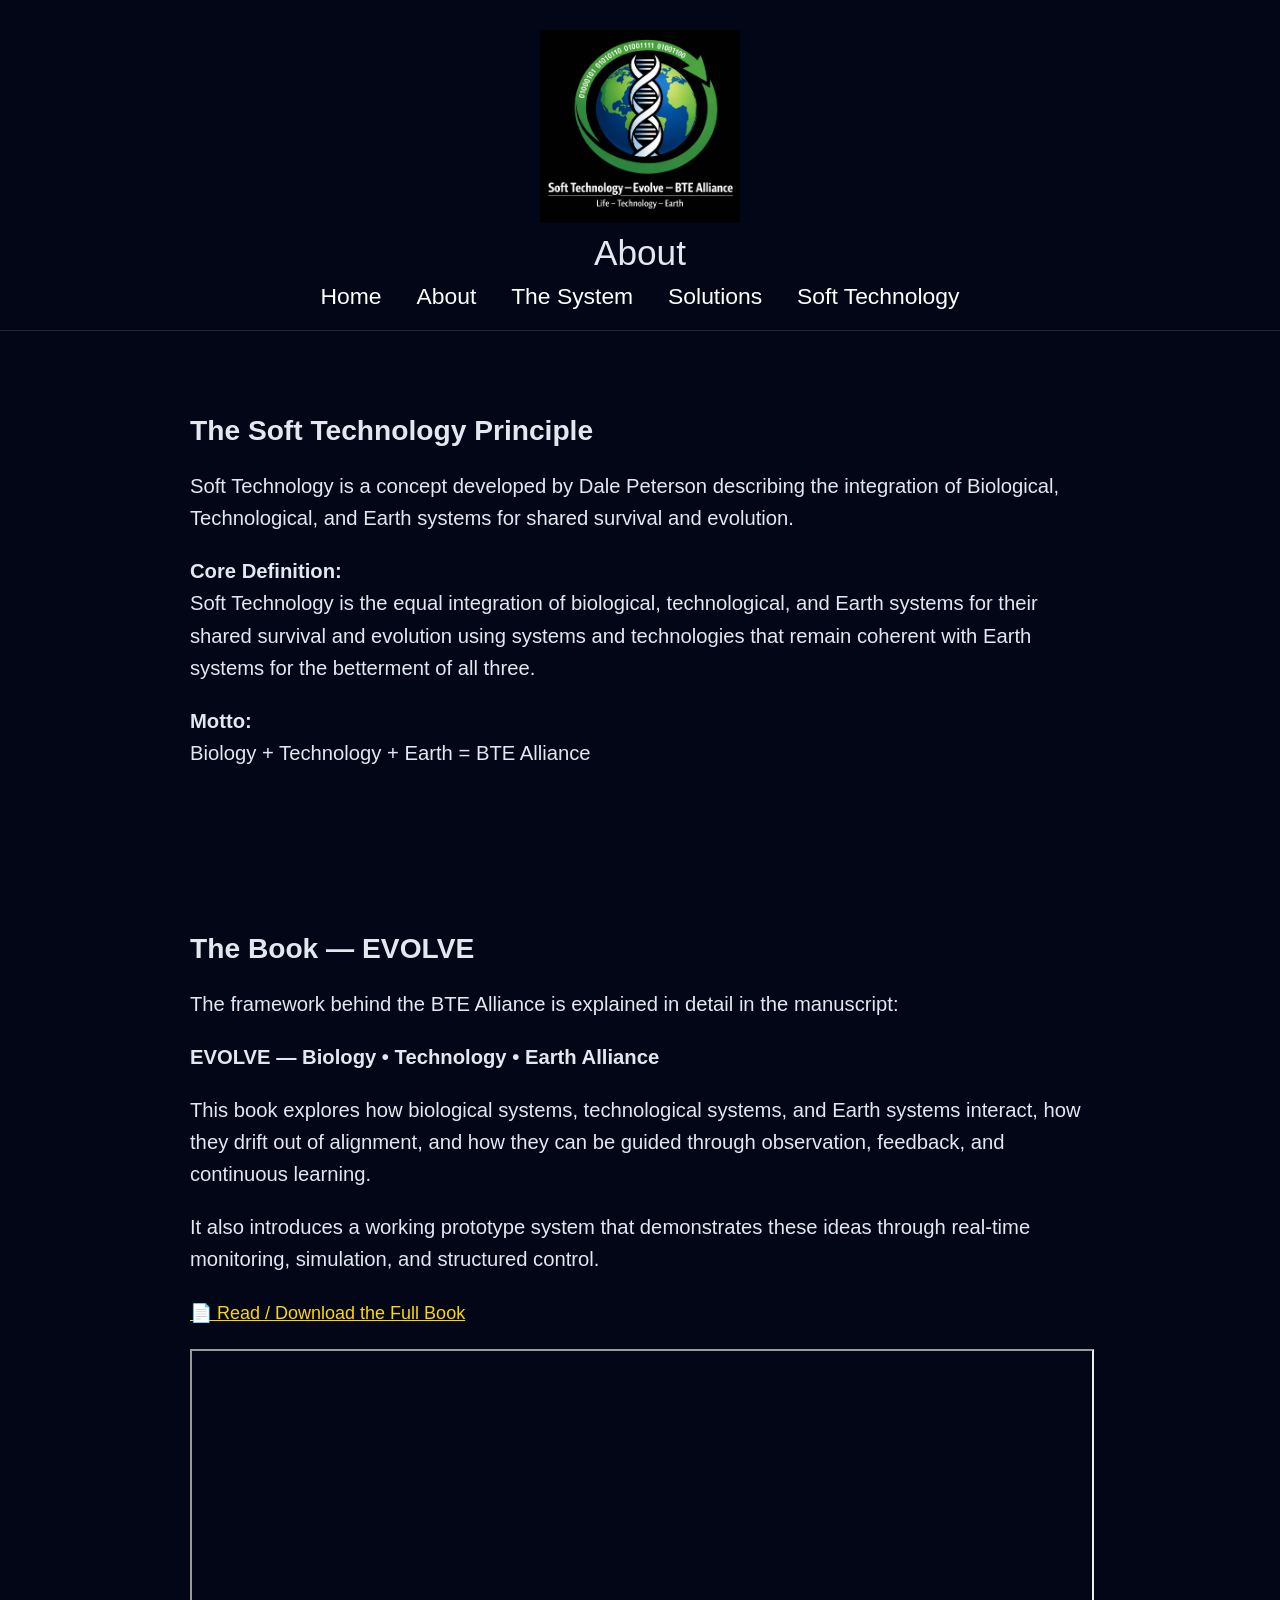
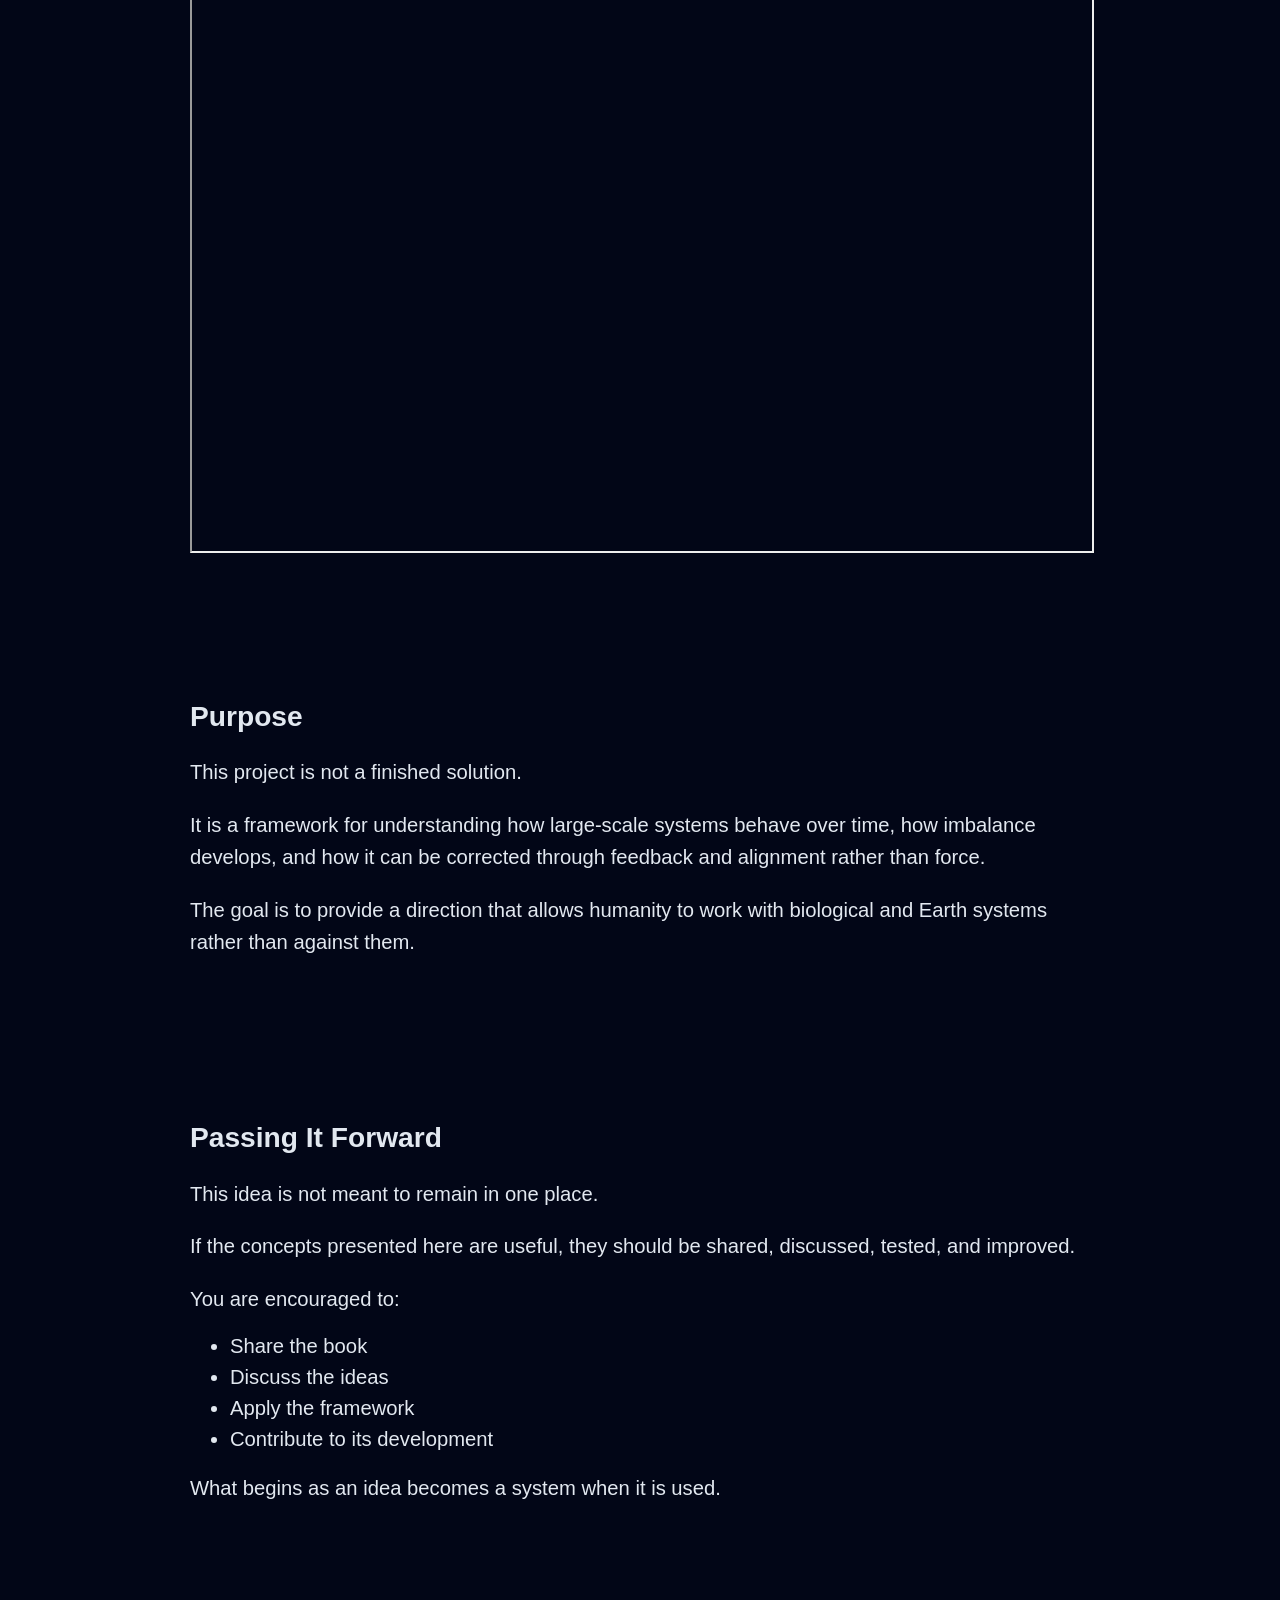
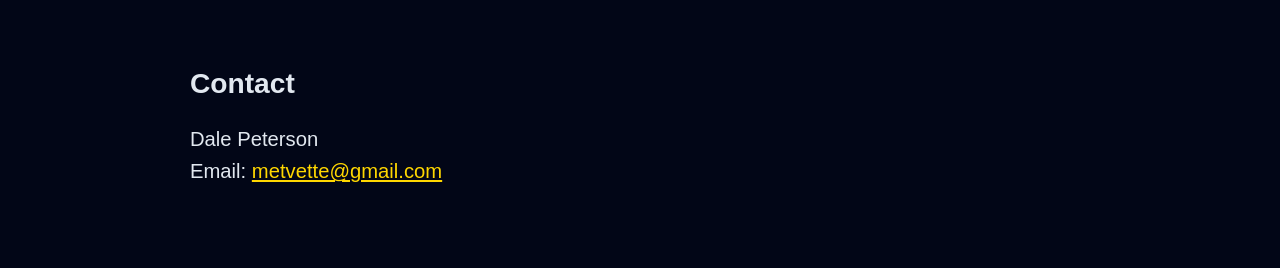
<file: about.html>
<!DOCTYPE html>
<html lang="en">
<head>
    <meta charset="UTF-8">
    <title>About – BTE Alliance</title>
    <link rel="stylesheet" href="style.css">
</head>
<body>

<header>
    <img src="logo.png" class="logo">
    <h1>About</h1>

    <nav>
        <a href="index.html">Home</a>
        <a href="about.html">About</a>
        <a href="system.html">The System</a>
        <a href="solutions.html">Solutions</a>
        <a href="soft-technology.html">Soft Technology</a>
    </nav>
</header>

<!-- ========================= -->
<!-- CORE PRINCIPLE -->
<!-- ========================= -->

<section>
    <h2>The Soft Technology Principle</h2>

    <p>
        Soft Technology is a concept developed by Dale Peterson describing the integration
        of Biological, Technological, and Earth systems for shared survival and evolution.
    </p>

    <p>
        <strong>Core Definition:</strong><br>
        Soft Technology is the equal integration of biological, technological,
        and Earth systems for their shared survival and evolution using systems
        and technologies that remain coherent with Earth systems for the
        betterment of all three.
    </p>

    <p>
        <strong>Motto:</strong><br>
        Biology + Technology + Earth = BTE Alliance
    </p>
</section>

<!-- ========================= -->
<!-- THE BOOK -->
<!-- ========================= -->

<section>
    <h2>The Book — EVOLVE</h2>

    <p>
        The framework behind the BTE Alliance is explained in detail in the manuscript:
    </p>

    <p>
        <strong>EVOLVE — Biology • Technology • Earth Alliance</strong>
    </p>

    <p>
        This book explores how biological systems, technological systems,
        and Earth systems interact, how they drift out of alignment,
        and how they can be guided through observation, feedback,
        and continuous learning.
    </p>

    <p>
        It also introduces a working prototype system that demonstrates these ideas
        through real-time monitoring, simulation, and structured control.
    </p>

    <!-- DOWNLOAD LINK -->
    <p>
        <a href="EVOLVE BTE Book.pdf" target="_blank" style="font-size:18px;">
            📄 Read / Download the Full Book
        </a>
    </p>

    <!-- OPTIONAL EMBED (leave or remove) -->
    <iframe src="EVOLVE BTE Book.pdf" width="100%" height="800px"></iframe>

</section>

<!-- ========================= -->
<!-- PURPOSE -->
<!-- ========================= -->

<section>
    <h2>Purpose</h2>

    <p>
        This project is not a finished solution.
    </p>

    <p>
        It is a framework for understanding how large-scale systems behave over time,
        how imbalance develops, and how it can be corrected through feedback
        and alignment rather than force.
    </p>

    <p>
        The goal is to provide a direction that allows humanity to work with
        biological and Earth systems rather than against them.
    </p>
</section>

<!-- ========================= -->
<!-- PASS IT FORWARD -->
<!-- ========================= -->

<section>
    <h2>Passing It Forward</h2>

    <p>
        This idea is not meant to remain in one place.
    </p>

    <p>
        If the concepts presented here are useful, they should be shared,
        discussed, tested, and improved.
    </p>

    <p>
        You are encouraged to:
    </p>

    <ul>
        <li>Share the book</li>
        <li>Discuss the ideas</li>
        <li>Apply the framework</li>
        <li>Contribute to its development</li>
    </ul>

    <p>
        What begins as an idea becomes a system when it is used.
    </p>
</section>

<!-- ========================= -->
<!-- CONTACT -->
<!-- ========================= -->

<section>
    <h2>Contact</h2>

    <p>
        Dale Peterson<br>
        Email: <a href="mailto:metvette@gmail.com">metvette@gmail.com</a>
    </p>
</section>

</body>
</html>
</file>
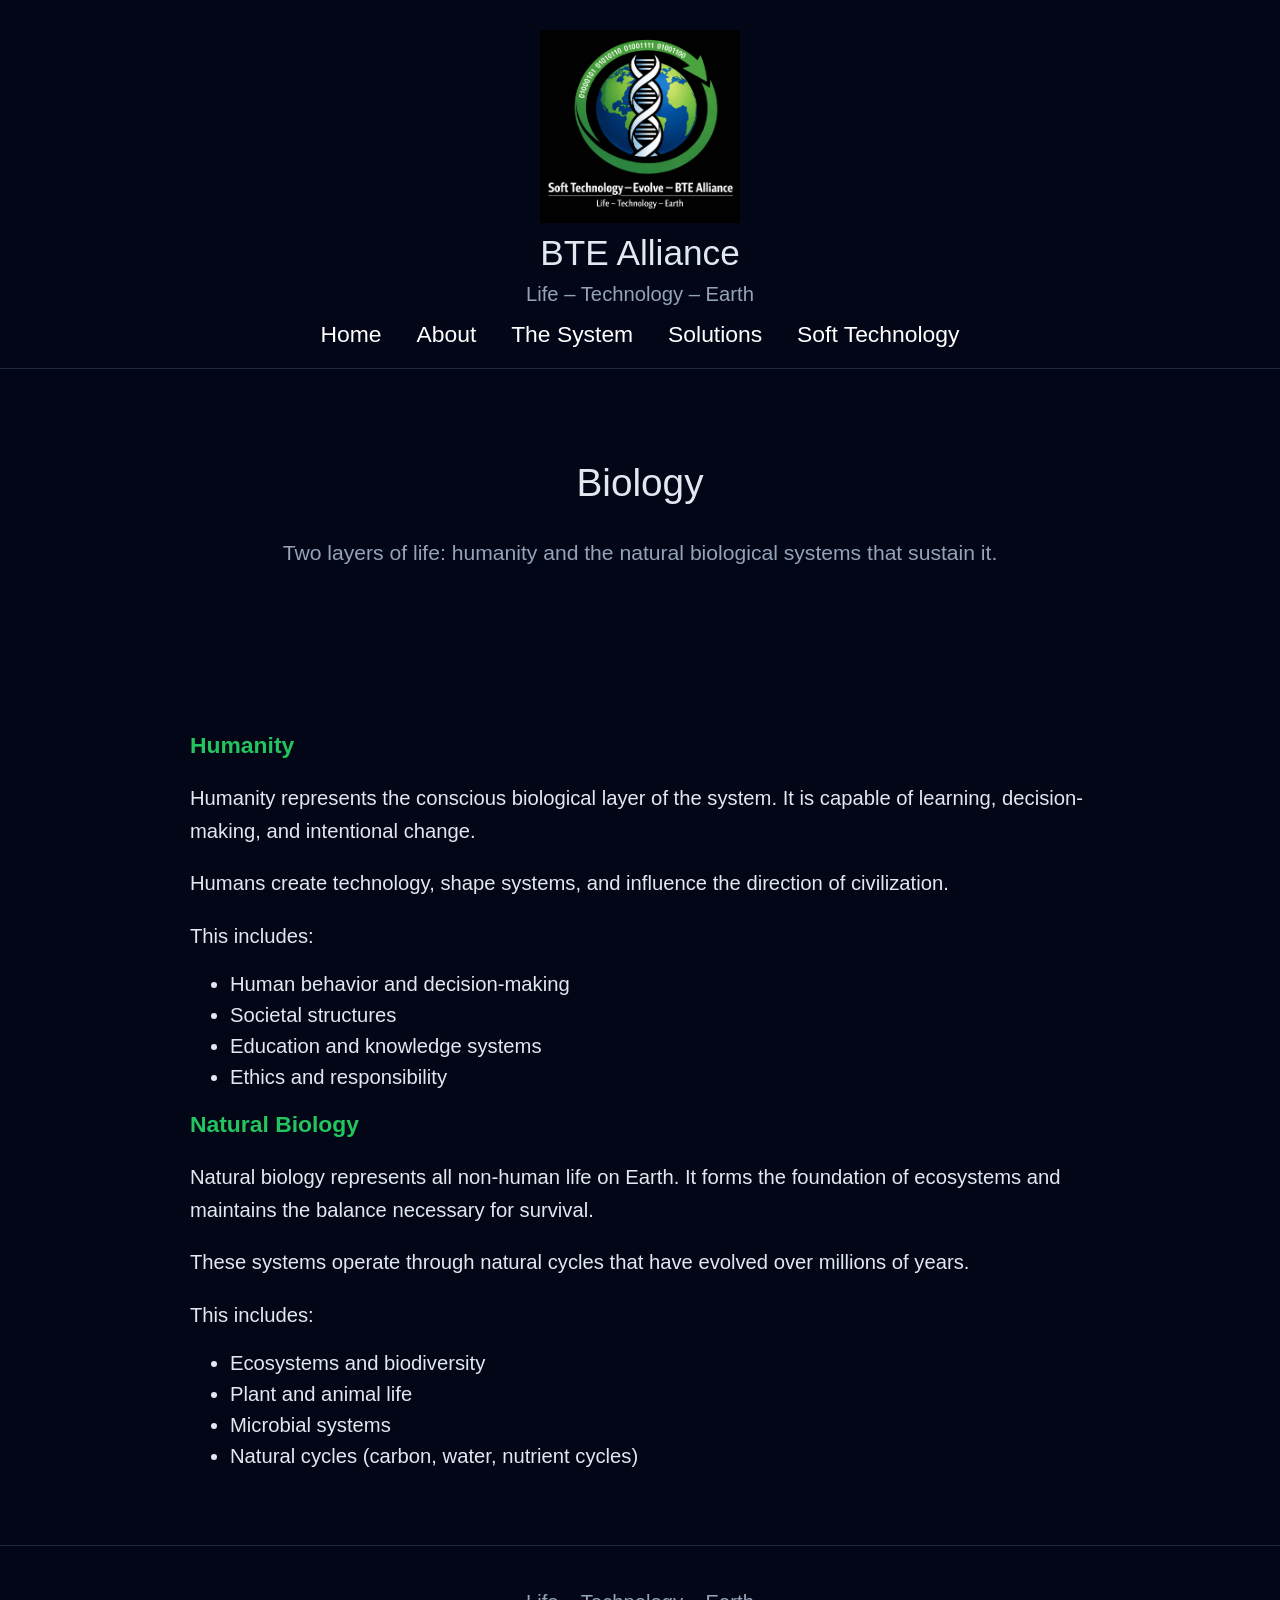
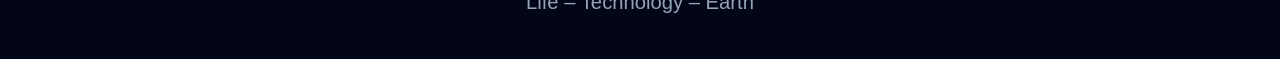
<file: biology.html>
<!DOCTYPE html>
<html lang="en">
<head>
    <meta charset="UTF-8">
    <title>Biology – BTE Alliance</title>
    <link rel="stylesheet" href="style.css">
</head>
<body>

<!-- ========================= -->
<!-- HEADER / NAVIGATION -->
<!-- ========================= -->

<header>
    <img src="logo.png" alt="BTE Alliance Symbol" class="logo">
    <h1>BTE Alliance</h1>
    <p>Life – Technology – Earth</p>

    <nav>
        <a href="index.html">Home</a>
        <a href="about.html">About</a>
        <a href="system.html">The System</a>
        <a href="solutions.html">Solutions</a>
		<a href="soft-technology.html">Soft Technology</a>
    </nav>
</header>

<!-- ========================= -->
<!-- PAGE TITLE -->
<!-- ========================= -->

<section class="hero">
    <h2>Biology</h2>
    <p>Two layers of life: humanity and the natural biological systems that sustain it.</p>
</section>

<!-- ========================= -->
<!-- TWO COLUMN LAYOUT -->
<!-- ========================= -->

<section class="tech-columns">

    <!-- LEFT COLUMN -->
    <div class="column">
        <h3>Humanity</h3>

        <p>
        Humanity represents the conscious biological layer of the system. It is capable of learning, decision-making, and intentional change.
        </p>

        <p>
        Humans create technology, shape systems, and influence the direction of civilization.
        </p>

        <p>
        This includes:
        </p>

        <ul>
            <li>Human behavior and decision-making</li>
            <li>Societal structures</li>
            <li>Education and knowledge systems</li>
            <li>Ethics and responsibility</li>
        </ul>

    </div>

    <!-- RIGHT COLUMN -->
    <div class="column">
        <h3>Natural Biology</h3>

        <p>
        Natural biology represents all non-human life on Earth. It forms the foundation of ecosystems and maintains the balance necessary for survival.
        </p>

        <p>
        These systems operate through natural cycles that have evolved over millions of years.
        </p>

        <p>
        This includes:
        </p>

        <ul>
            <li>Ecosystems and biodiversity</li>
            <li>Plant and animal life</li>
            <li>Microbial systems</li>
            <li>Natural cycles (carbon, water, nutrient cycles)</li>
        </ul>

    </div>

</section>

<!-- ========================= -->
<!-- FOOTER -->
<!-- ========================= -->

<footer>
    <p>Life – Technology – Earth</p>
</footer>

</body>
</html>
</file>
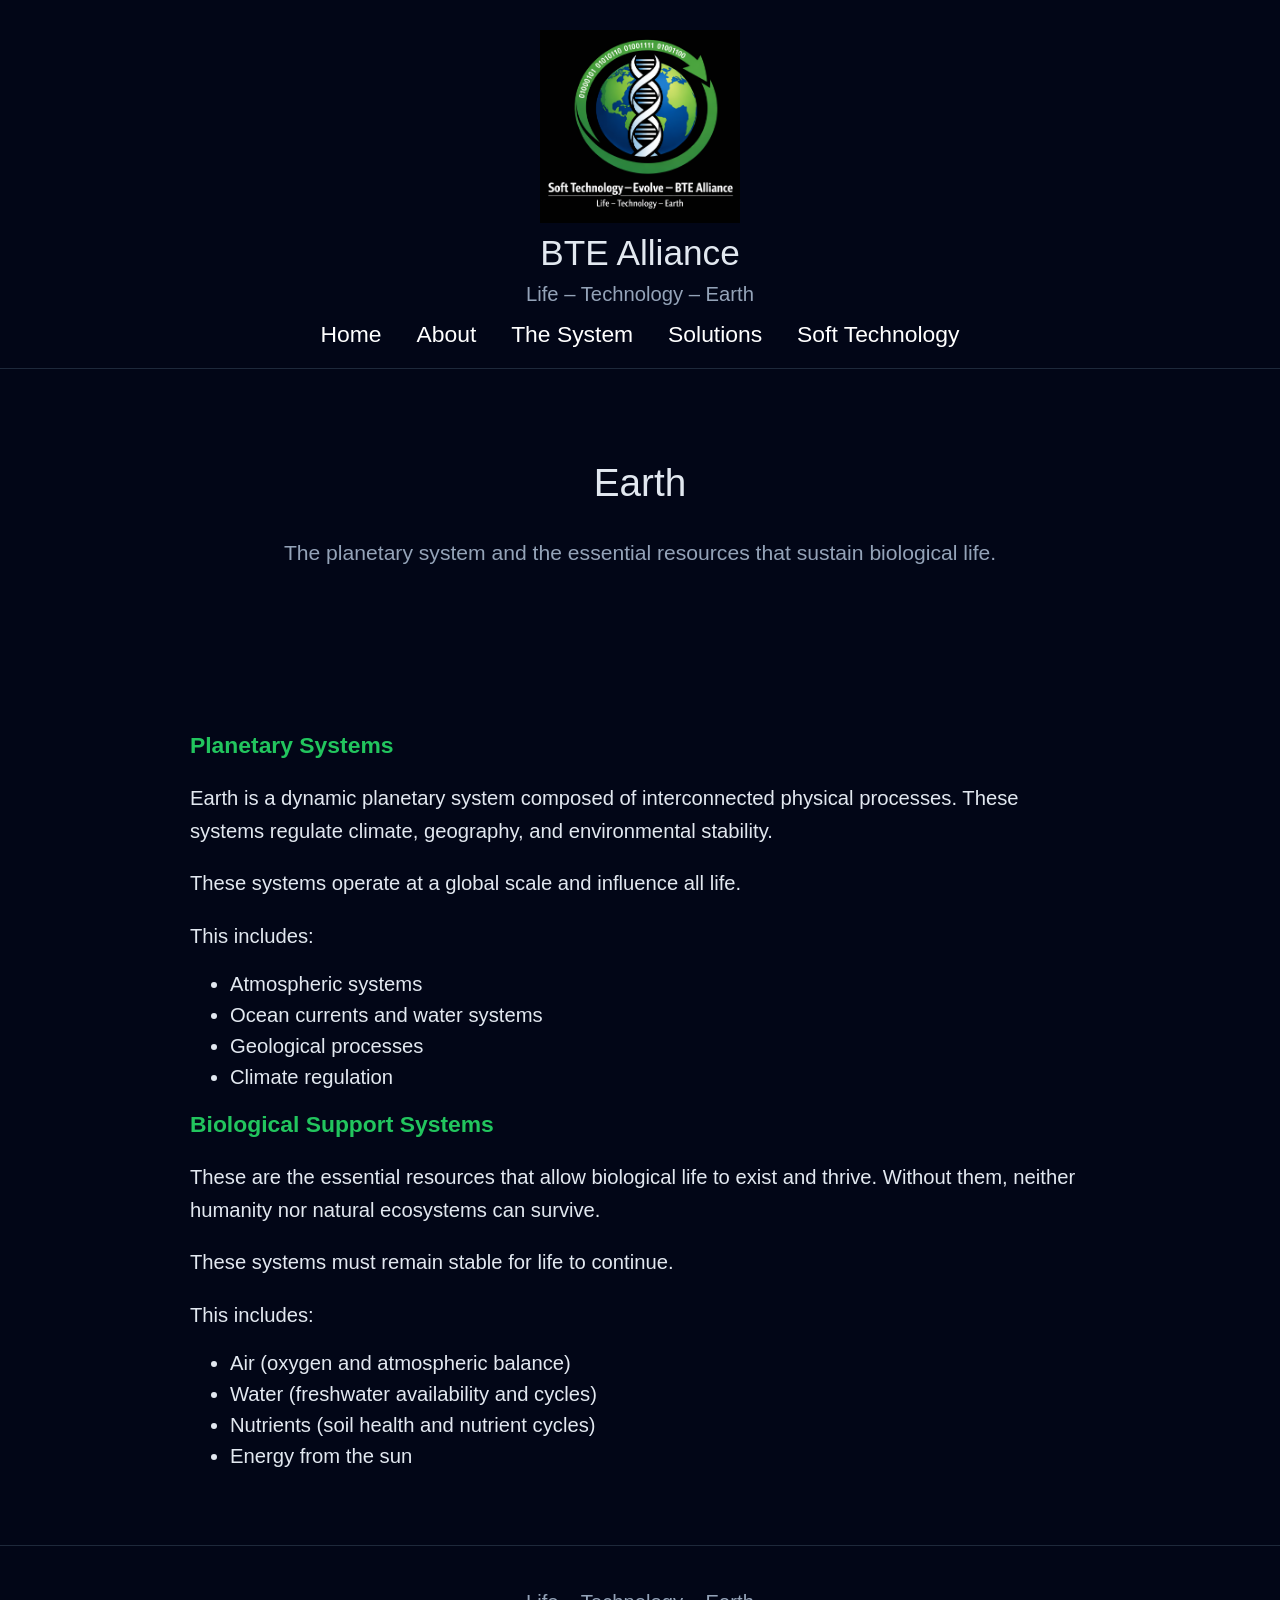
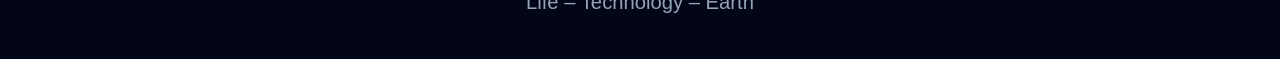
<file: earth.html>
<!DOCTYPE html>
<html lang="en">
<head>
    <meta charset="UTF-8">
    <title>Earth – BTE Alliance</title>
    <link rel="stylesheet" href="style.css">
</head>
<body>

<!-- ========================= -->
<!-- HEADER / NAVIGATION -->
<!-- ========================= -->

<header>
    <img src="logo.png" alt="BTE Alliance Symbol" class="logo">
    <h1>BTE Alliance</h1>
    <p>Life – Technology – Earth</p>

    <nav>
        <a href="index.html">Home</a>
        <a href="about.html">About</a>
        <a href="system.html">The System</a>
        <a href="solutions.html">Solutions</a>
		<a href="soft-technology.html">Soft Technology</a>
    </nav>
</header>

<!-- ========================= -->
<!-- PAGE TITLE -->
<!-- ========================= -->

<section class="hero">
    <h2>Earth</h2>
    <p>The planetary system and the essential resources that sustain biological life.</p>
</section>

<!-- ========================= -->
<!-- TWO COLUMN LAYOUT -->
<!-- ========================= -->

<section class="tech-columns">

    <!-- LEFT COLUMN -->
    <div class="column">
        <h3>Planetary Systems</h3>

        <p>
        Earth is a dynamic planetary system composed of interconnected physical processes.
        These systems regulate climate, geography, and environmental stability.
        </p>

        <p>
        These systems operate at a global scale and influence all life.
        </p>

        <p>
        This includes:
        </p>

        <ul>
            <li>Atmospheric systems</li>
            <li>Ocean currents and water systems</li>
            <li>Geological processes</li>
            <li>Climate regulation</li>
        </ul>

    </div>

    <!-- RIGHT COLUMN -->
    <div class="column">
        <h3>Biological Support Systems</h3>

        <p>
        These are the essential resources that allow biological life to exist and thrive.
        Without them, neither humanity nor natural ecosystems can survive.
        </p>

        <p>
        These systems must remain stable for life to continue.
        </p>

        <p>
        This includes:
        </p>

        <ul>
            <li>Air (oxygen and atmospheric balance)</li>
            <li>Water (freshwater availability and cycles)</li>
            <li>Nutrients (soil health and nutrient cycles)</li>
            <li>Energy from the sun</li>
        </ul>

    </div>

</section>

<!-- ========================= -->
<!-- FOOTER -->
<!-- ========================= -->

<footer>
    <p>Life – Technology – Earth</p>
</footer>

</body>
</html>
</file>
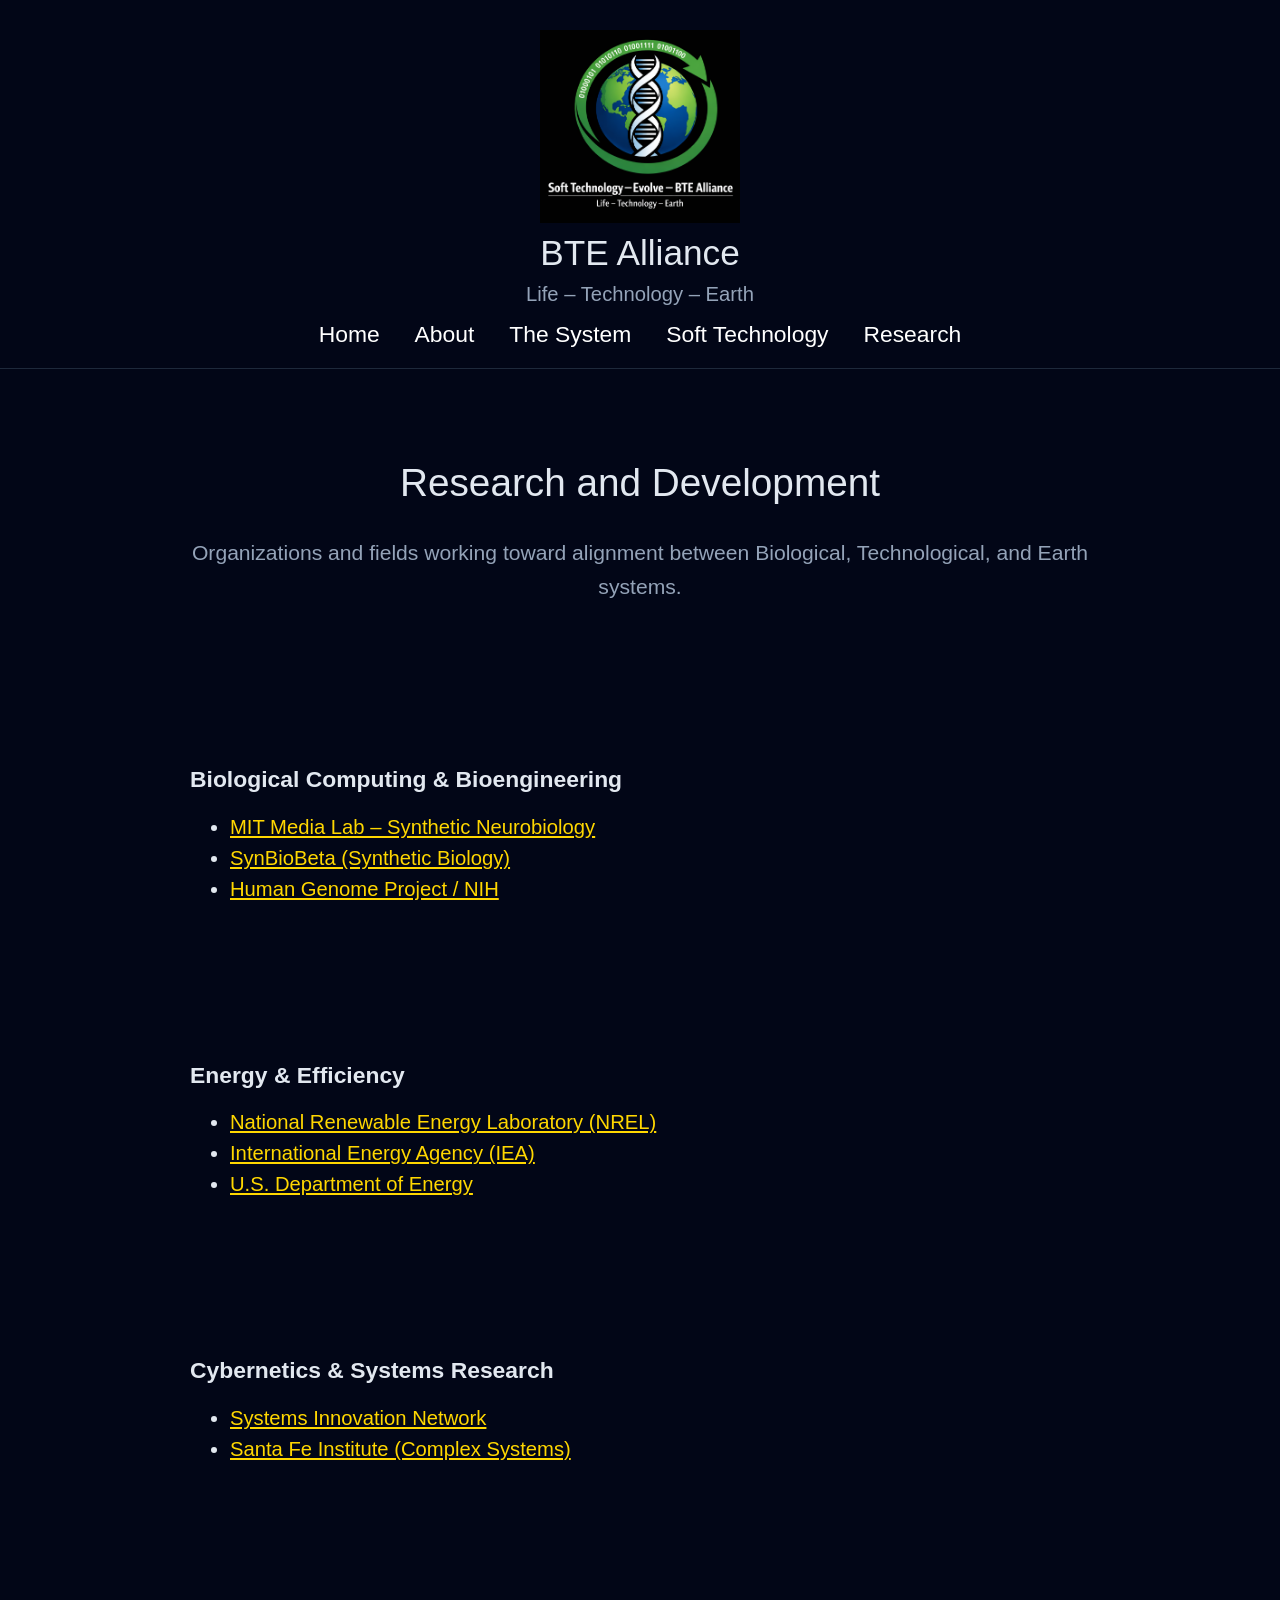
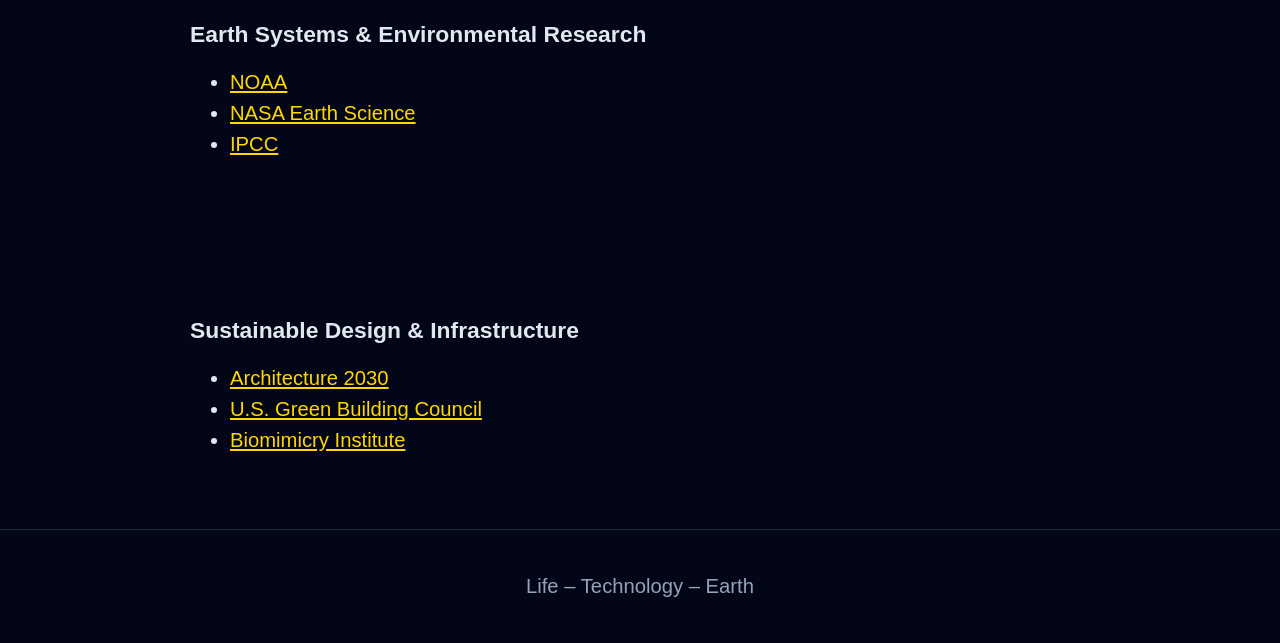
<file: research.html>
<!DOCTYPE html>
<html lang="en">
<head>
    <meta charset="UTF-8">
    <title>Research – BTE Alliance</title>
    <link rel="stylesheet" href="style.css">
</head>
<body>

<header>
    <img src="logo.png" alt="BTE Alliance Symbol" class="logo">
    <h1>BTE Alliance</h1>
    <p>Life – Technology – Earth</p>

    <nav>
        <a href="index.html">Home</a>
        <a href="about.html">About</a>
        <a href="system.html">The System</a>
        <a href="soft-technology.html">Soft Technology</a>
        <a href="research.html">Research</a>
    </nav>
</header>

<section class="hero">
    <h2>Research and Development</h2>
    <p>Organizations and fields working toward alignment between Biological, Technological, and Earth systems.</p>
</section>

<!-- ========================= -->
<!-- BIOLOGICAL / COMPUTATION -->
<!-- ========================= -->

<section>
    <h3>Biological Computing & Bioengineering</h3>

    <ul>
        <li><a href="https://www.media.mit.edu/groups/synthetic-neurobiology/overview/" target="_blank">MIT Media Lab – Synthetic Neurobiology</a></li>
        <li><a href="https://www.synbiobeta.com/" target="_blank">SynBioBeta (Synthetic Biology)</a></li>
        <li><a href="https://www.genome.gov/" target="_blank">Human Genome Project / NIH</a></li>
    </ul>
</section>

<!-- ========================= -->
<!-- ENERGY -->
<!-- ========================= -->

<section>
    <h3>Energy & Efficiency</h3>

    <ul>
        <li><a href="https://www.nrel.gov/" target="_blank">National Renewable Energy Laboratory (NREL)</a></li>
        <li><a href="https://www.iea.org/" target="_blank">International Energy Agency (IEA)</a></li>
        <li><a href="https://www.energy.gov/" target="_blank">U.S. Department of Energy</a></li>
    </ul>
</section>

<!-- ========================= -->
<!-- SYSTEMS / CYBERNETICS -->
<!-- ========================= -->

<section>
    <h3>Cybernetics & Systems Research</h3>

    <ul>
        <li><a href="https://www.systemsinnovation.io/" target="_blank">Systems Innovation Network</a></li>
        <li><a href="https://www.santafe.edu/" target="_blank">Santa Fe Institute (Complex Systems)</a></li>
    </ul>
</section>

<!-- ========================= -->
<!-- ENVIRONMENT -->
<!-- ========================= -->

<section>
    <h3>Earth Systems & Environmental Research</h3>

    <ul>
        <li><a href="https://www.noaa.gov/" target="_blank">NOAA</a></li>
        <li><a href="https://www.nasa.gov/earth" target="_blank">NASA Earth Science</a></li>
        <li><a href="https://www.ipcc.ch/" target="_blank">IPCC</a></li>
    </ul>
</section>

<!-- ========================= -->
<!-- INFRASTRUCTURE -->
<!-- ========================= -->

<section>
    <h3>Sustainable Design & Infrastructure</h3>

    <ul>
        <li><a href="https://www.architecture2030.org/" target="_blank">Architecture 2030</a></li>
        <li><a href="https://www.usgbc.org/" target="_blank">U.S. Green Building Council</a></li>
        <li><a href="https://biomimicry.org/" target="_blank">Biomimicry Institute</a></li>
    </ul>
</section>

<footer>
    <p>Life – Technology – Earth</p>
</footer>

</body>
</html>
</file>
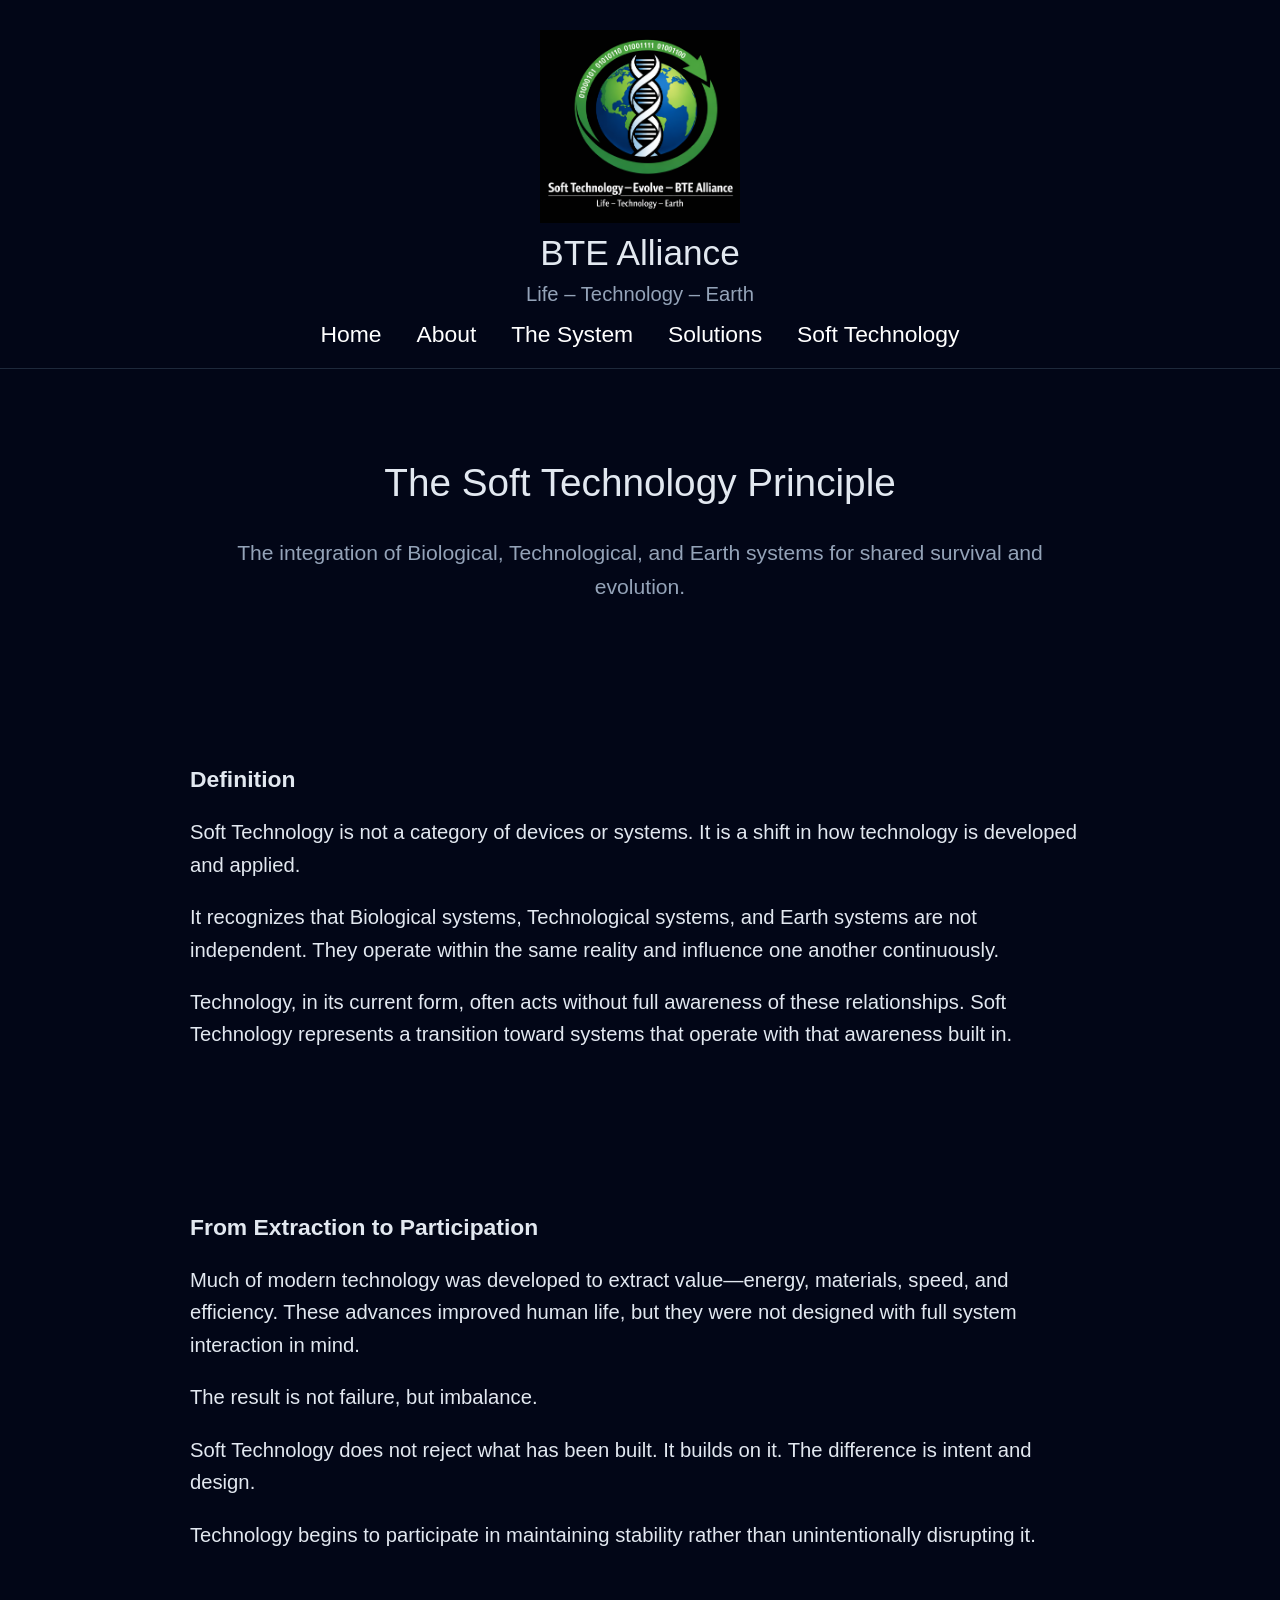
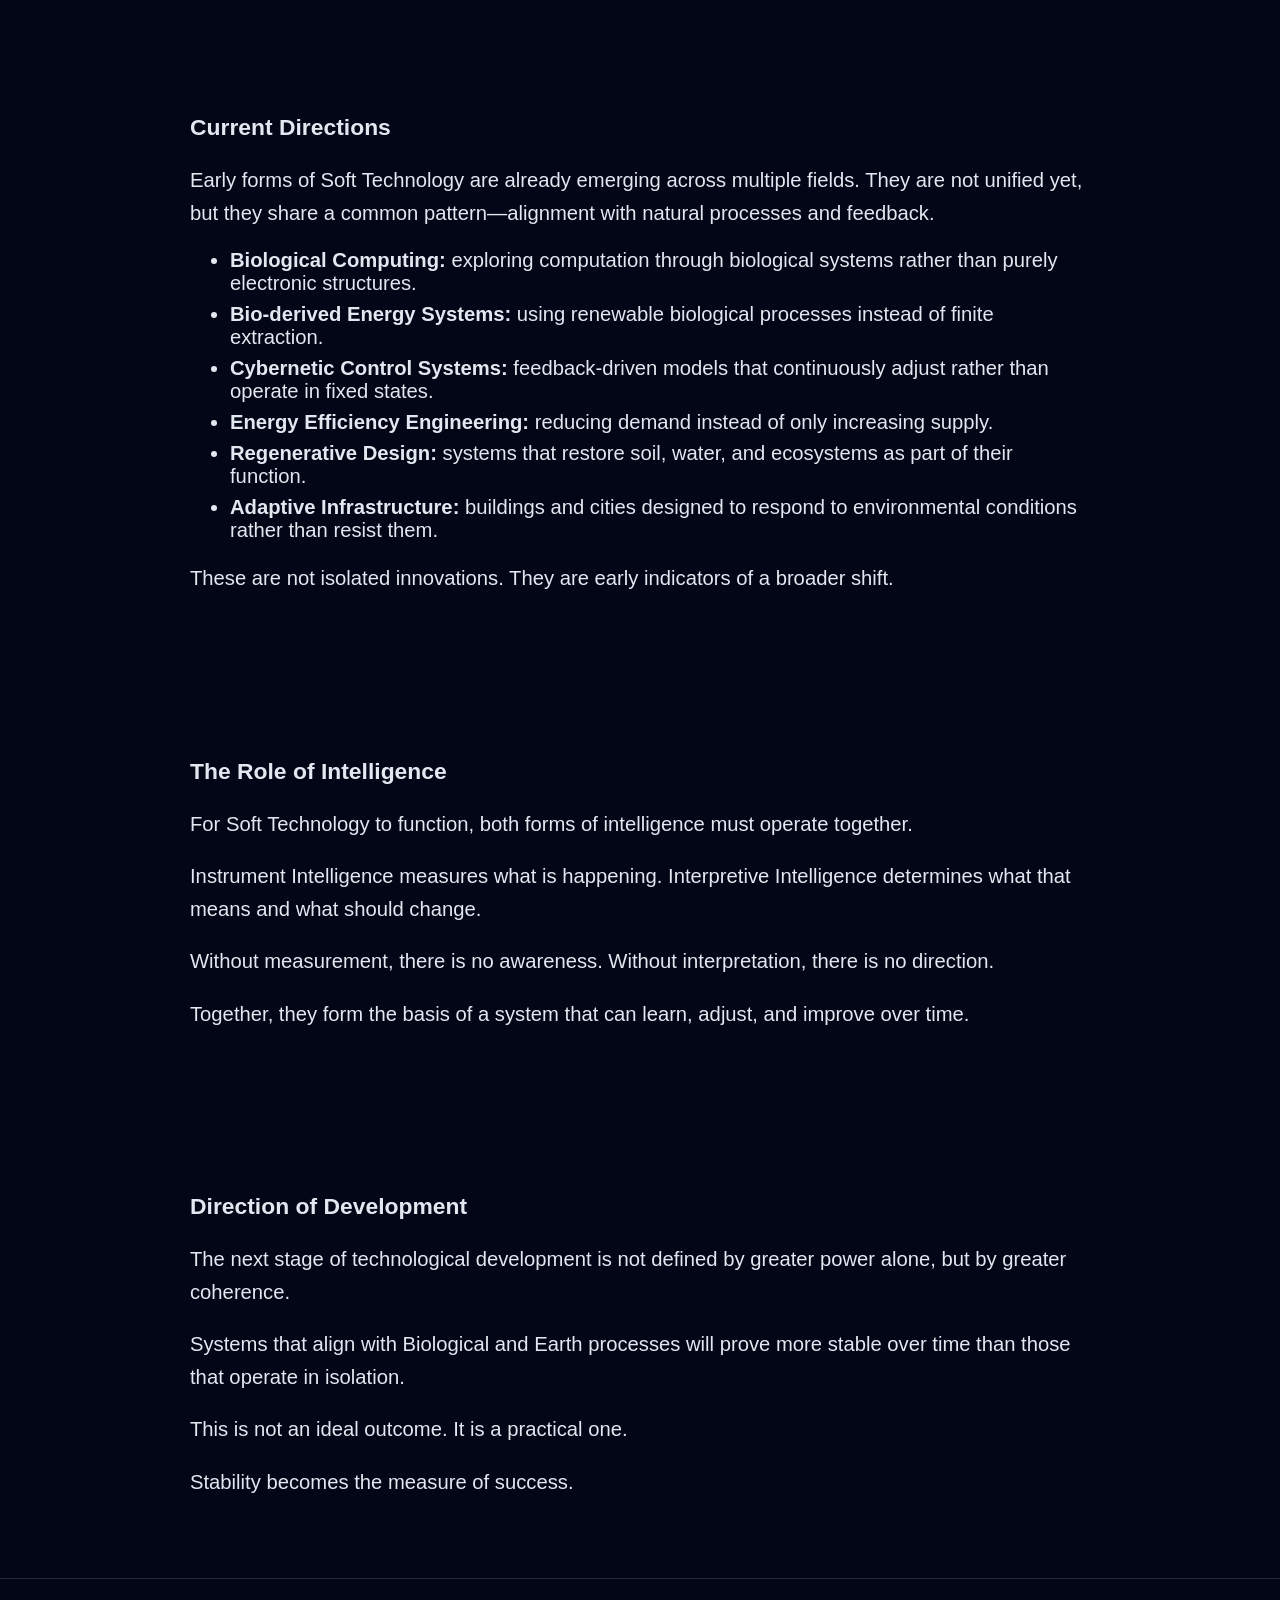
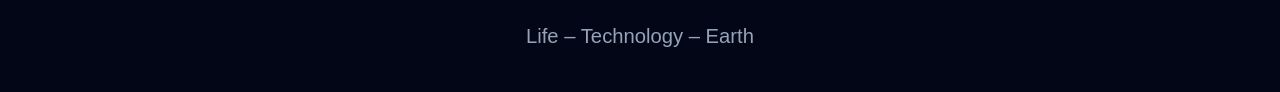
<file: soft-technology.html>
<!DOCTYPE html>
<html lang="en">
<head>
    <meta charset="UTF-8">
    <title>Soft Technology – BTE Alliance</title>
    <link rel="stylesheet" href="style.css">
</head>
<body>

<!-- ========================= -->
<!-- HEADER -->
<!-- ========================= -->

<header>
    <img src="logo.png" alt="BTE Alliance Symbol" class="logo">
    <h1>BTE Alliance</h1>
    <p>Life – Technology – Earth</p>

    <nav>
        <a href="index.html">Home</a>
        <a href="about.html">About</a>
        <a href="system.html">The System</a>
        <a href="solutions.html">Solutions</a>
		<a href="soft-technology.html">Soft Technology</a>
    </nav>
</header>

<!-- ========================= -->
<!-- HERO -->
<!-- ========================= -->

<section class="hero">
    <h2>The Soft Technology Principle</h2>
    <p>The integration of Biological, Technological, and Earth systems for shared survival and evolution.</p>
</section>

<!-- ========================= -->
<!-- CORE CONTENT -->
<!-- ========================= -->

<section>

    <h3>Definition</h3>

    <p>
    Soft Technology is not a category of devices or systems. It is a shift in how technology is developed and applied.
    </p>

    <p>
    It recognizes that Biological systems, Technological systems, and Earth systems are not independent. They operate within the same reality and influence one another continuously.
    </p>

    <p>
    Technology, in its current form, often acts without full awareness of these relationships. Soft Technology represents a transition toward systems that operate with that awareness built in.
    </p>

</section>


<section>

    <h3>From Extraction to Participation</h3>

    <p>
    Much of modern technology was developed to extract value—energy, materials, speed, and efficiency. These advances improved human life, but they were not designed with full system interaction in mind.
    </p>

    <p>
    The result is not failure, but imbalance.
    </p>

    <p>
    Soft Technology does not reject what has been built. It builds on it. The difference is intent and design.
    </p>

    <p>
    Technology begins to participate in maintaining stability rather than unintentionally disrupting it.
    </p>

</section>


<section>

    <h3>Current Directions</h3>

    <p>
    Early forms of Soft Technology are already emerging across multiple fields. They are not unified yet, but they share a common pattern—alignment with natural processes and feedback.
    </p>

    <ul>
        <li><strong>Biological Computing:</strong> exploring computation through biological systems rather than purely electronic structures.</li>

        <li><strong>Bio-derived Energy Systems:</strong> using renewable biological processes instead of finite extraction.</li>

        <li><strong>Cybernetic Control Systems:</strong> feedback-driven models that continuously adjust rather than operate in fixed states.</li>

        <li><strong>Energy Efficiency Engineering:</strong> reducing demand instead of only increasing supply.</li>

        <li><strong>Regenerative Design:</strong> systems that restore soil, water, and ecosystems as part of their function.</li>

        <li><strong>Adaptive Infrastructure:</strong> buildings and cities designed to respond to environmental conditions rather than resist them.</li>
    </ul>

    <p>
    These are not isolated innovations. They are early indicators of a broader shift.
    </p>

</section>


<section>

    <h3>The Role of Intelligence</h3>

    <p>
    For Soft Technology to function, both forms of intelligence must operate together.
    </p>

    <p>
    Instrument Intelligence measures what is happening. Interpretive Intelligence determines what that means and what should change.
    </p>

    <p>
    Without measurement, there is no awareness. Without interpretation, there is no direction.
    </p>

    <p>
    Together, they form the basis of a system that can learn, adjust, and improve over time.
    </p>

</section>


<section>

    <h3>Direction of Development</h3>

    <p>
    The next stage of technological development is not defined by greater power alone, but by greater coherence.
    </p>

    <p>
    Systems that align with Biological and Earth processes will prove more stable over time than those that operate in isolation.
    </p>

    <p>
    This is not an ideal outcome. It is a practical one.
    </p>

    <p>
    Stability becomes the measure of success.
    </p>

</section>

<!-- ========================= -->
<!-- FOOTER -->
<!-- ========================= -->

<footer>
    <p>Life – Technology – Earth</p>
</footer>

</body>
</html>
</file>
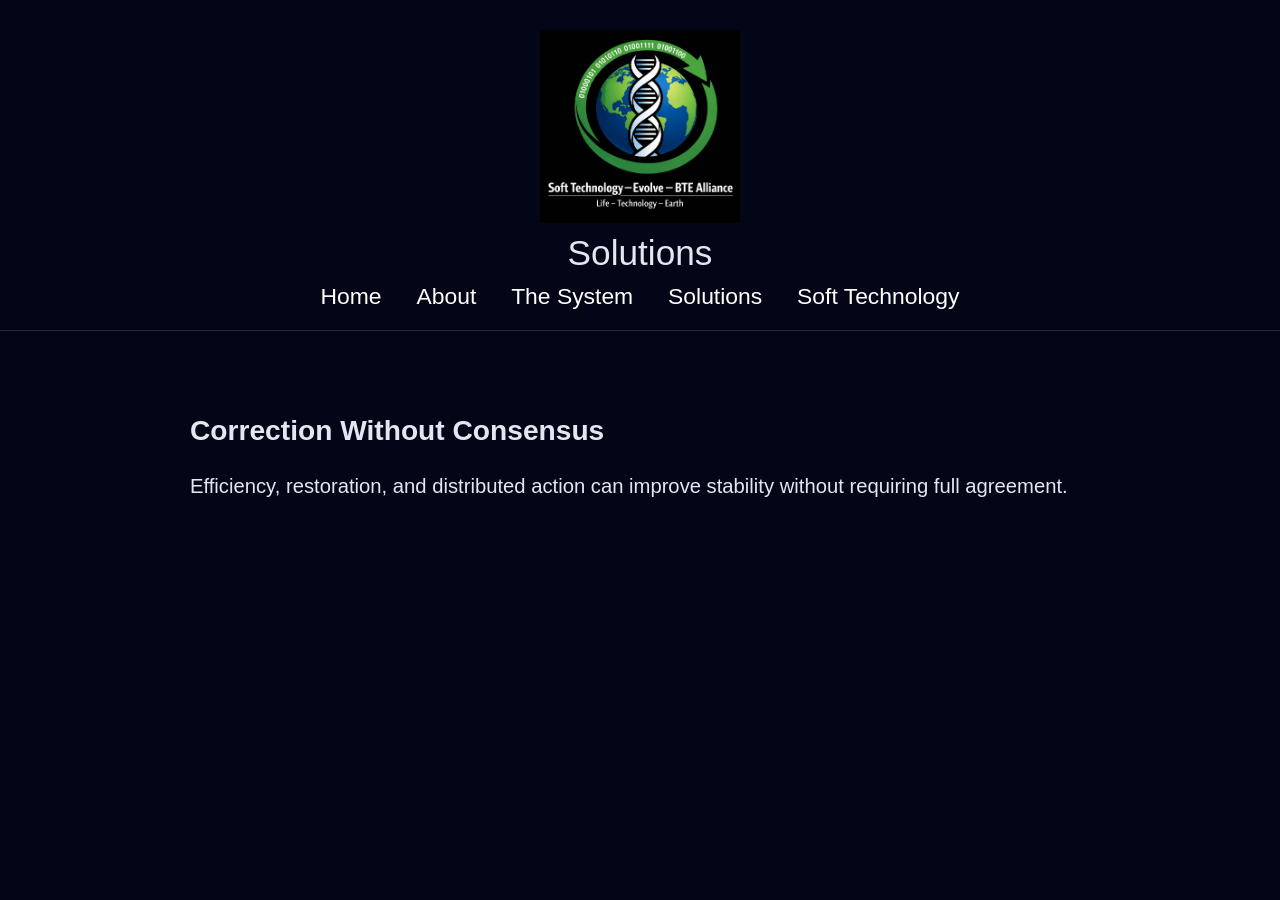
<file: solutions.html>
<!DOCTYPE html>
<html lang="en">
<head>
    <meta charset="UTF-8">
    <title>Solutions – BTE Alliance</title>
    <link rel="stylesheet" href="style.css">
</head>
<body>

<header>
    <img src="logo.png" class="logo">
    <h1>Solutions</h1>
    <nav>
        <a href="index.html">Home</a>
        <a href="about.html">About</a>
        <a href="system.html">The System</a>
        <a href="solutions.html">Solutions</a>
		<a href="soft-technology.html">Soft Technology</a>
    </nav>
</header>

<section>
    <h2>Correction Without Consensus</h2>
    <p>Efficiency, restoration, and distributed action can improve stability without requiring full agreement.</p>
</section>

</body>
</html>
</file>
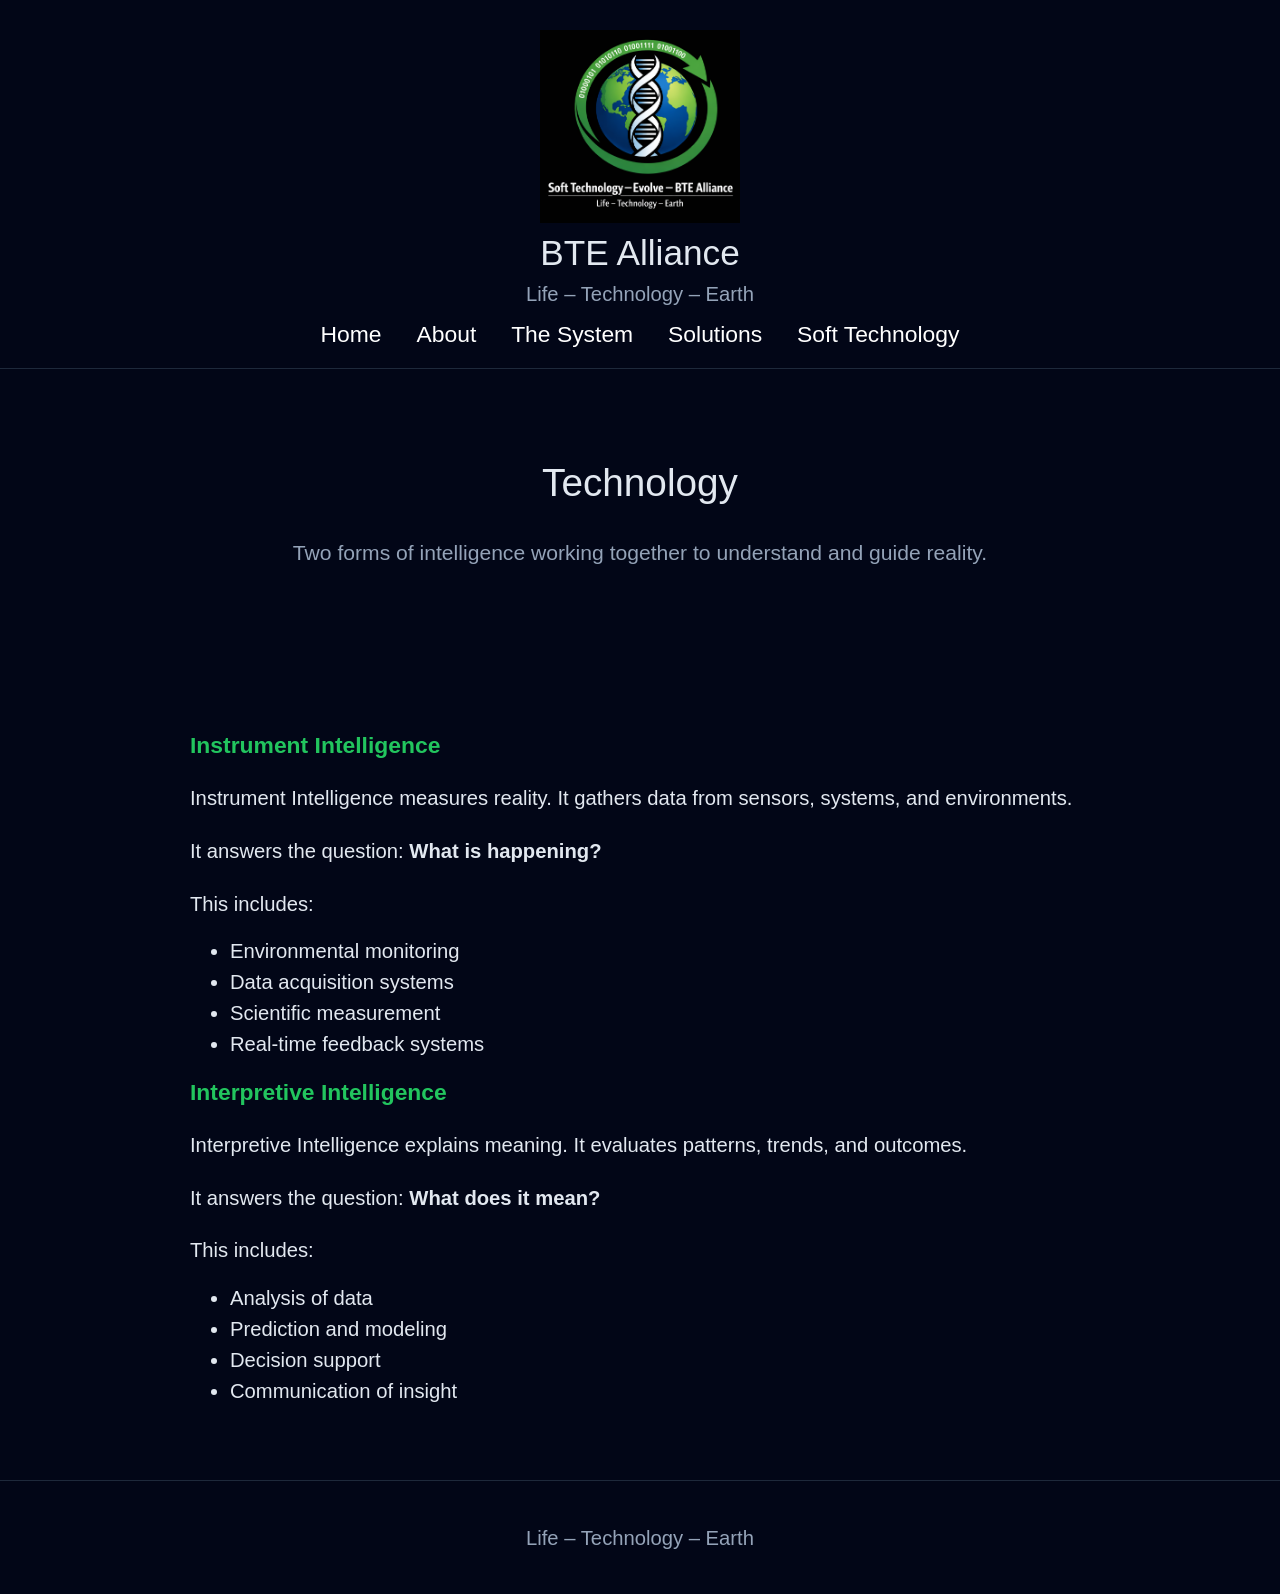
<file: technology.html>
<!DOCTYPE html>
<html lang="en">
<head>
    <meta charset="UTF-8">
    <title>Technology – BTE Alliance</title>
    <link rel="stylesheet" href="style.css">
</head>
<body>

<!-- ========================= -->
<!-- HEADER / NAVIGATION -->
<!-- ========================= -->

<header>
    <img src="logo.png" alt="BTE Alliance Symbol" class="logo">
    <h1>BTE Alliance</h1>
    <p>Life – Technology – Earth</p>

    <nav>
        <a href="index.html">Home</a>
        <a href="about.html">About</a>
        <a href="system.html">The System</a>
        <a href="solutions.html">Solutions</a>
		<a href="soft-technology.html">Soft Technology</a>
    </nav>
</header>

<!-- ========================= -->
<!-- PAGE TITLE -->
<!-- ========================= -->

<section class="hero">
    <h2>Technology</h2>
    <p>Two forms of intelligence working together to understand and guide reality.</p>
</section>

<!-- ========================= -->
<!-- TWO COLUMN LAYOUT -->
<!-- ========================= -->

<section class="tech-columns">

    <!-- LEFT COLUMN -->
    <div class="column">
        <h3>Instrument Intelligence</h3>

        <p>
        Instrument Intelligence measures reality. It gathers data from sensors, systems, and environments.
        </p>

        <p>
        It answers the question:
        <strong>What is happening?</strong>
        </p>

        <p>
        This includes:
        </p>

        <ul>
            <li>Environmental monitoring</li>
            <li>Data acquisition systems</li>
            <li>Scientific measurement</li>
            <li>Real-time feedback systems</li>
        </ul>

    </div>

    <!-- RIGHT COLUMN -->
    <div class="column">
        <h3>Interpretive Intelligence</h3>

        <p>
        Interpretive Intelligence explains meaning. It evaluates patterns, trends, and outcomes.
        </p>

        <p>
        It answers the question:
        <strong>What does it mean?</strong>
        </p>

        <p>
        This includes:
        </p>

        <ul>
            <li>Analysis of data</li>
            <li>Prediction and modeling</li>
            <li>Decision support</li>
            <li>Communication of insight</li>
        </ul>

    </div>

</section>

<!-- ========================= -->
<!-- FOOTER -->
<!-- ========================= -->

<footer>
    <p>Life – Technology – Earth</p>
</footer>

</body>
</html>
</file>
<file: style.css>
/* ===================================================== */
/* BTE ALLIANCE WEBSITE STYLESHEET */
/* ----------------------------------------------------- */
/* This file controls the visual layout and appearance   */
/* of the website.                                       */
/*                                                       */
/* Design Goals:                                         */
/* - Clean, readable, technical feel                     */
/* - No aggressive styling or distractions               */
/* - Easy to modify and extend                           */
/* ===================================================== */


/* ===================================================== */
/* BASE PAGE SETTINGS */
/* ===================================================== */

body {
    font-family: Arial, sans-serif;   /* simple, readable font */
    margin: 0;                        /* remove browser default margins */
    background: #020617;              /* dark background */
    color: #e2e8f0;                   /* light text */
}


/* ===================================================== */
/* HEADER (TOP OF PAGE) */
/* ===================================================== */

header {
    text-align: center;               /* center all header content */
    padding: 20px;
    border-bottom: 1px solid #1e293b; /* subtle divider line */
}

/* Logo image */
.logo {
    width: 200px;                      /* adjust size if needed orig 80 */
    display: block;
    margin: 10px auto;                /* center horizontally */
}

/* Main title */
header h1 {
    margin: 5px 0;
    font-weight: 500;                 /* not too bold */
}

/* Subtitle */
header p {
    margin: 0;
    color: #94a3b8;                   /* softer gray */
}


/* ===================================================== */
/* NAVIGATION LINKS */
/* ===================================================== */

nav {
    margin-top: 10px;
}

nav a {
    margin: 0 10px;                   /* spacing between links */
    text-decoration: none;            /* remove underline */
    color: #22c55e;                   /* green accent */
    font-weight: 500;
}

/* Hover effect (when mouse is over link) */
nav a:hover {
    text-decoration: underline;
}


/* ===================================================== */
/* GENERAL SECTION SETTINGS */
/* ===================================================== */

section {
    padding: 60px 20px;               /* vertical spacing */
    max-width: 900px;                 /* limit width for readability */
    margin: auto;                     /* center section */
}


/* ===================================================== */
/* HERO SECTION (TOP MESSAGE AREA) */
/* ===================================================== */

.hero {
    display: flex;                    /* use flexbox for layout */
    flex-direction: column;           /* stack items vertically */
    align-items: center;              /* center horizontally */
    text-align: center;               /* center text */
}

/* Main headline */
.hero h2 {
    font-size: 1.8em;                 /* moderate size */
    font-weight: 500;
    margin-bottom: 10px;
}

/* Supporting text */
.hero p {
    font-size: 1em;
    color: #94a3b8;
    margin-bottom: 20px;
}

/* Button container (optional grouping) */
.hero-buttons {
    margin-top: 10px;
}


/* ===================================================== */
/* BUTTON STYLE */
/* ===================================================== */

button {
    padding: 10px 20px;
    background: #22c55e;              /* green */
    border: none;
    border-radius: 4px;
    color: black;
    font-weight: 500;
    cursor: pointer;
}

/* Hover effect */
button:hover {
    background: #16a34a;
}


/* ===================================================== */
/* DIAGRAM SECTION (YOUR INTERACTIVE GRAPHIC AREA) */
/* ===================================================== */

.diagram-section {
    text-align: center;
}

/* Container holds image + clickable overlays */
.diagram-container {
    position: relative;               /* allows absolute positioning inside */
    display: inline-block;
}

/* Diagram image */
.diagram-image {
    max-width: 100%;
    height: auto;
}


/* ===================================================== */
/* AI / TWO TYPES OF TECHNOLOGY SECTION */
/* ===================================================== */

.ai-types {
    display: flex;
    justify-content: center;
    gap: 20px;
    flex-wrap: wrap;                  /* allows stacking on small screens */
}

/* Individual box */
.ai-types div {
    background: #1e293b;
    padding: 20px;
    border-radius: 8px;
    max-width: 300px;
    text-align: center;
}


/* ===================================================== */
/* CALL TO ACTION SECTION */
/* ===================================================== */

.cta {
    text-align: center;
    margin-top: 40px;
}

.cta h2 {
    font-weight: 500;
}


/* ===================================================== */
/* FOOTER */
/* ===================================================== */

footer {
    text-align: center;
    padding: 20px;
    border-top: 1px solid #1e293b;
    color: #94a3b8;
}
/* ========================= */
/* CLICKABLE ZONES OVER IMAGE */
/* ========================= */

/* Base zone (invisible clickable area) */
.zone {
    position: absolute;
    cursor: pointer;
}

/* DEBUG MODE (turn ON to see zones while positioning) */

.zone {
   /* background: rgba(0, 255, 0, 0.25); */ 
}

/* ========================= */
/* POSITION EACH ZONE */
/* YOU CONTROL THESE VALUES */
/* ========================= */

/* Example placeholders — adjust these */

.biology {
    top: 50%; 
    left: 60%;
    width: 30%;
    height: 40%;
}

.technology {
    top: 5%;
    left: 25%;
    width: 50%;
    height: 30%;
}

.earth {
    top: 50%;
    left: 10%;
    width: 30%;
    height: 40%;
}

/* Overlaps (you define these precisely later) */

.bio-tech {
    top: 30%;
    left: 60%;
    width: 20%;
    height: 20%;
}

.tech-earth {
    top: 30%;
    left: 20%;
    width: 20%;
    height: 20%;
}

.bio-earth {
    top: 63%;
    left: 40%;
    width: 20%;
    height: 30%;
}

.all-three {
    top: 47%;
    left: 44%;
    width: 12%;
    height: 15%;
}

/* ========================= */
/* POPUP STYLING */
/* ========================= */

/* Background overlay */
.popup {
    position: fixed;
    top: 0;
    left: 0;
    width: 100%;
    height: 100%;
    background: rgba(0, 0, 0, 0.7);
    display: flex;
    align-items: center;
    justify-content: center;
}

/* Hide popup */
.hidden {
   display: none; 
}

/* Popup content box */
.popup-content {
    background: #1e293b;
    padding: 20px;
    border-radius: 8px;
    max-width: 400px;
    text-align: center;
    color: #e2e8f0;
    border: 1px solid #22c55e;
}
.zone {
    position: absolute;
    z-index: 10;
}

.diagram-image {
    pointer-events: none;
}
/* Enable this section to show boxes*/
/*.zone {
   background: rgba(0, 255, 0, 0.3);
    z-index: 10; */
}
/* ========================= */
/* TECHNOLOGY PAGE COLUMNS */
/* ========================= */

.tech-columns {
    display: flex;
    gap: 40px;
    flex-wrap: wrap;
}

/* Each column */
.column {
    flex: 1;
    min-width: 280px;
}

/* Headings */
.column h3 {
    color: #22c55e;
}
/* ========================= */
/* DIAGRAM INSTRUCTION TEXT */
/* ========================= */

.diagram-instruction {
    text-align: center;
    font-size: 0.99em;
    color: #94a3b8;       /* soft gray */
    margin-bottom: 55px;
}
/* ===================================================== */
/* GLOBAL READABILITY IMPROVEMENTS */
/* ===================================================== */

/* Base font slightly larger */
body {
    font-size: 1.1em;
}

/* All paragraphs */
p {
    font-size: 1.15em;
    line-height: 1.6;
}

/* Section headings */
h2 {
    font-size: 1.6em;
}

/* Sub headings */
h3 {
    font-size: 1.3em;
}

/* Lists */
li {
    font-size: 1.15em;
    margin-bottom: 8px;
}


/* ===================================================== */
/* NAVIGATION FIX */
/* ===================================================== */

nav a {
    font-size: 1.3em;          /* bigger */
    color: #ffffff;            /* white */
    margin: 0 15px;
}

nav a:hover {
    color: #ffd700;            /* yellow hover */
    text-decoration: none;
}


/* ===================================================== */
/* GLOBAL LINK VISIBILITY */
/* ===================================================== */

a {
    color: #ffd700;            /* yellow */
}

a:hover {
    color: #ffffff;            /* white on hover */
}


/* ===================================================== */
/* BUTTON IMPROVEMENTS */
/* ===================================================== */

button {
    font-size: 1.3em;
    padding: 14px 28px;
    border-radius: 8px;
}

/* Specifically fix hero button */
.hero-buttons button {
    font-size: 1.5em;
    padding: 18px 35px;
}


/* ===================================================== */
/* HERO TEXT IMPROVEMENT */
/* ===================================================== */

.hero h2 {
    font-size: 2.2em;
}

.hero p {
    font-size: 1.2em;
}


/* ===================================================== */
/* DIAGRAM TEXT */
/* ===================================================== */

.diagram-instruction {
    font-size: 1.2em;
}


/* ===================================================== */
/* MOBILE OPTIMIZATION */
/* ===================================================== */

@media (max-width: 768px) {

    body {
        font-size: 1.2em;
    }

    nav a {
        display: block;
        font-size: 1.4em;
        margin: 10px 0;
    }

    button {
        width: 90%;
        font-size: 1.4em;
        padding: 18px;
    }

    .hero h2 {
        font-size: 1.8em;
    }

    .hero p {
        font-size: 1.2em;
    }

    section {
        padding: 40px 15px;
    }
}
</file>
